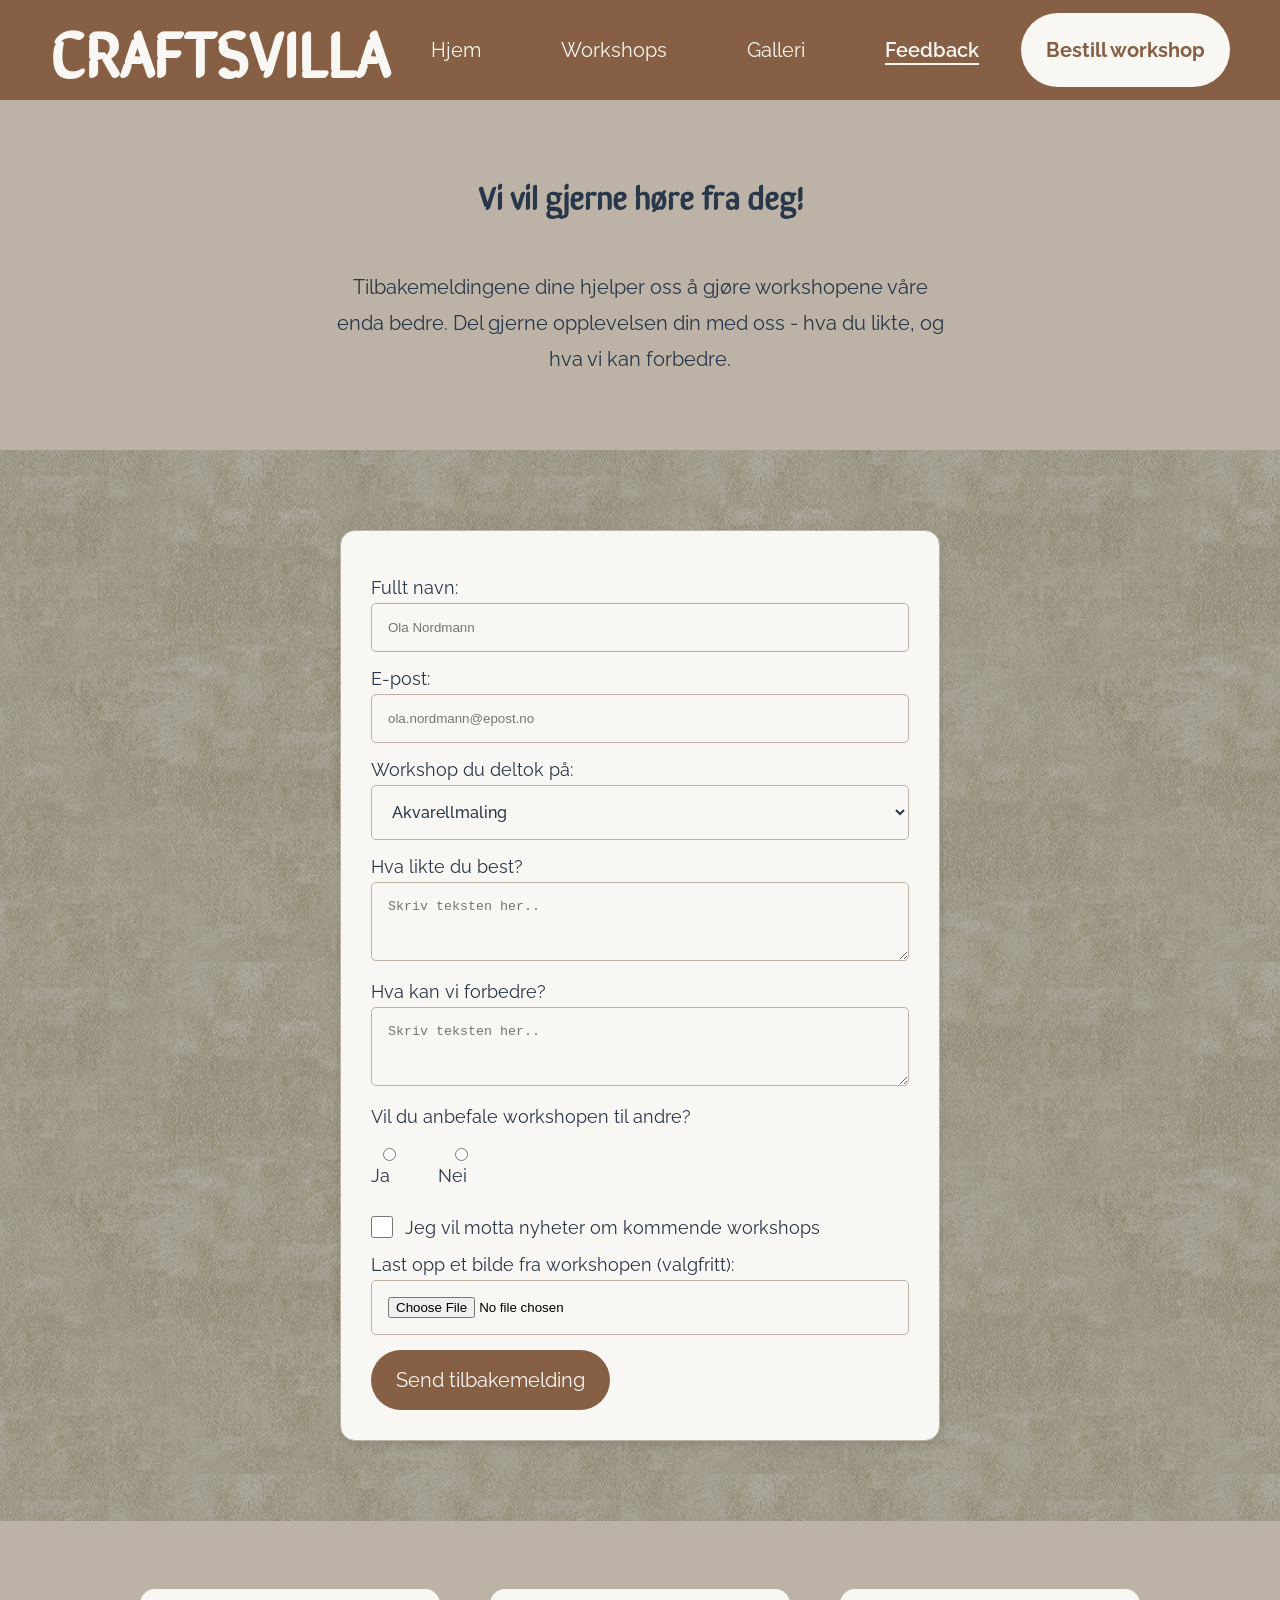
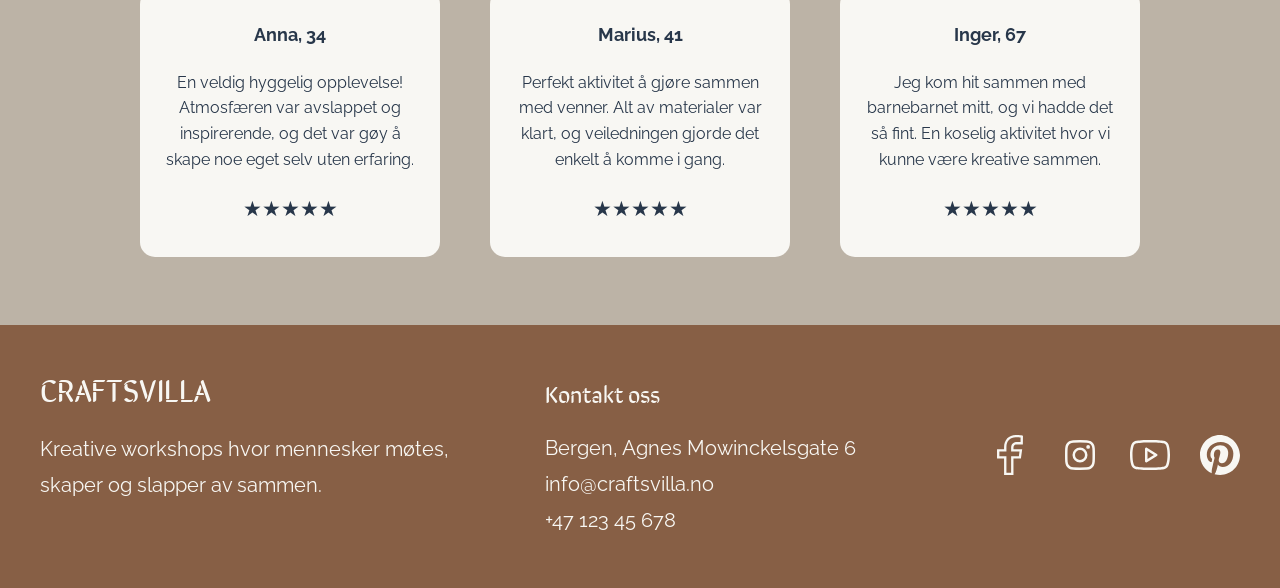
<file: feedback.html>
<!DOCTYPE html>
<html lang="no">
<head>
    <meta charset="UTF-8">
    <meta name="viewport" content="width=device-width, initial-scale=1.0">
    <title>Feedback | Craftsvilla</title>
    <link rel="stylesheet" href="./style.css">
</head>
<body>
     <header>
        <a href="index.html" class="logo">CRAFTSVILLA</a>
        <nav>
            <ul>
                <li><a href="index.html">Hjem</a></li>
                <li><a href="booking.html">Workshops</a></li>
                <li><a href="gallery.html">Galleri</a></li>
                <li><a href="feedback.html" class="active">Feedback</a></li>
            </ul>
        </nav>
        <a href="booking.html" class="cta">Bestill workshop</a>
    </header>

    <section class="feedback-intro">
        <h2>Vi vil gjerne høre fra deg!</h2>
        <p>Tilbakemeldingene dine hjelper oss å gjøre workshopene våre enda bedre. Del gjerne opplevelsen din med oss - hva du likte, og hva vi kan forbedre.</p>
    </section>

    <section class="feedback">
        <div class="container">
            <form class="feedback-form">
                <label for="name">Fullt navn:</label>
                <input type="text" id="name" name="name" placeholder="Ola Nordmann" required>
                <label for="email">E-post:</label>
                <input type="email" id="email" name="email" placeholder="ola.nordmann@epost.no" required>

                <label for="workshop">Workshop du deltok på:</label>
                <select id="workshop" name="workshop">
                <option value="akvarell">Akvarellmaling</option>
                <option value="lerret">Lerretsmaling</option>
                <option value="mosaikk">Mosaikkkunst</option>
                </select>

                <label for="favorite">Hva likte du best?</label>
                <textarea id="favorite" name="favorite" rows="3" placeholder="Skriv teksten her.."></textarea>

                <label for="improve">Hva kan vi forbedre?</label>
                <textarea id="improve" name="improve" rows="3" placeholder="Skriv teksten her.."></textarea>

                <p class="feedback-question">Vil du anbefale workshopen til andre?</p>
                <div class="radio-group">
                    <label>
                        <input type="radio" name="recommend" value="yes">
                        Ja
                    </label>

                    <label>
                        <input type="radio" name="recommend" value="no">
                        Nei
                    </label>
                </div>

                <label class="checkbox-option">
                    <input type="checkbox" name="newsletter">
                    <p>Jeg vil motta nyheter om kommende workshops</p>
                </label>

                <label for="photo">Last opp et bilde fra workshopen (valgfritt):</label>
                <input type="file" id="photo" name="photo">

                <button type="submit">Send tilbakemelding</button>
            </form>
        </div>
    </section>


    <section class="testimonials">
        <article class="testimonial-card">
            <h3>Anna, 34</h3>
            <p>En veldig hyggelig opplevelse! Atmosfæren var avslappet og inspirerende, og det var gøy å skape noe eget selv uten erfaring.</p>
            <div class="rating">★★★★★</div>
        </article>
        <article class="testimonial-card">
            <h3>Marius, 41</h3>
            <p>Perfekt aktivitet å gjøre sammen med venner. Alt av materialer var klart, og veiledningen gjorde det enkelt å komme i gang.</p>
            <div class="rating">★★★★★</div>
        </article>
        <article class="testimonial-card">
            <h3>Inger, 67</h3>
            <p>Jeg kom hit sammen med barnebarnet mitt, og vi hadde det så fint. En koselig aktivitet hvor vi kunne være kreative sammen.</p>
            <div class="rating">★★★★★</div>
        </article>
    </section>

      <footer>
        <div class="container">
            <div class="footer-about">
                <h2>CRAFTSVILLA</h2>
                <p>Kreative workshops hvor mennesker møtes, skaper og slapper av sammen.</p>
            </div>
            <div class="footer-contact">
                <h3>Kontakt oss</h3>
                <address>
                    Bergen, Agnes Mowinckelsgate 6
                    <a href="mailto:info@craftsvilla.no">info@craftsvilla.no</a>
                    <a href="tel:+4700000000">+47 123 45 678</a>
                </address>
            </div>
            <div class="footer-social">
                <a href=""><img src="./images/facebook-svgrepo-com.svg" alt="Facebook"></a>
                <a href=""><img src="./images/instagram-svgrepo-com.svg" alt="Instagram"></a>
                <a href=""><img src="./images/youtube-svgrepo-com.svg" alt="YouTube"></a>
                <a href=""><img src="./images/pinterest-180-svgrepo-com.svg" alt="Pinterest"></a>
            </div>
        </div>
    </footer>
</body>
</html>
</file>
<file: style.css>
@import url('https://fonts.googleapis.com/css2?family=Raleway:ital,wght@0,100..900;1,100..900&family=Sirin+Stencil&display=swap');

*{
	margin: 0;
	padding: 0;
	box-sizing: border-box;
}

:root {
    --primary-color: rgb(135, 95, 69);
    --secondary-color: rgb(188, 179, 166);
    --accent-color: hsl(49, 13%, 48%);
    --accent-texture: url("./images/clean-gray-paper.png");
    --surface: rgb(248, 247, 243);
    --text-color:rgb(40, 55, 74);
    --titles: Sirin Stencil;
    --main-font: Raleway;
}

/* SHARED HOVER BEHAVIOUR */

header .cta:hover,
.hero .container a:hover,
.gallery-cta a:hover {
    background-color: hsl(49, 13%, 90%);
    box-shadow: 0 4px 12px rgba(0, 0, 0, 0.12);
    transform: translateY(-2px);
}

.workshop-card .card-content a:hover,
.booking-form button:hover,
.feedback-form button:hover {
    background-color: var(--accent-color);
    box-shadow: 0 4px 12px rgba(0, 0, 0, 0.12);
    transform: translateY(-2px);
}

nav ul li a.active {
    text-decoration: underline;
    text-underline-offset: 6px;
    font-weight: 600;
}

/* SHARED SECTION TYPOGRAPHY */

.about h2,
.booking-intro h2,
.gallery-intro h2,
.feedback-intro h2{
    font-family: var(--titles);
    font-weight: 700;
    font-size: 32px;
    color: var(--text-color);
}

.about p,
.booking-intro p,
.gallery-intro p,
.feedback-intro p{
    font-family: var(--main-font);
    font-size: 20px;
    font-weight: 400;
    color: var(--text-color);
    line-height: 1.8;
    text-align: center;
    max-width: 52ch;
}

header{
    background: var(--primary-color);
    color: var(--surface);
    display: flex;
    padding: 50px;
    height: 100px;
    width: 100%;
    justify-content: space-between;
    align-items: center;
}

header a{
    text-decoration: none;
    color: var(--surface);
}

header .logo{
    font-family: var(--titles);
    font-weight: bold;
    font-size: 64px;
}

header .cta{
    font-family: var(--main-font);
    font-weight: 700;
    font-size: 20px;
    color: var(--primary-color);
    background-color: var(--surface);
    border-radius: 40px;
    padding: 25px;
}

ul li a{
    font-family: var(--main-font);
    font-size: 20px;
    font-weight: 400;
}

nav ul li a:hover{
    text-decoration: underline;
}

nav ul{
display: flex;
gap: 5rem;
}

nav ul li{
    list-style: none;
    padding: 0;
    display: flex;
}

.container{
    max-width: 1200px;
    margin: 0 auto;
}

.hero{
    background-color: var(--primary-color);
}

.hero .container{
    background-image: url(./images/hero.jpg);
    background-size: cover;
    background-position: 50% 30%;
    height: 630px;
    display: flex;
    align-items:flex-end;
    justify-content: space-between;
    padding: 90px;
    position: relative;
}

.hero-content {
    position: relative;
    z-index: 1;
    color: var(--surface);
}

.overlay {
    position: absolute;
    inset: 0;
    background: rgba(0, 0, 0, 0.4);
}

.hero-content h2{
    color: var(--surface);
    font-family: var(--titles);
    font-weight: 700;
    font-size: 36px;
}

.hero .container a{
    font-family: var(--main-font);
    font-weight: 700;
    font-size: 22px;
    color: var(--primary-color);
    background-color: var(--surface);
    border-radius: 40px;
    padding: 25px 35px;
    height: 75px;
    text-decoration: none;
    position: relative;
    z-index: 1;
}

.about{
    background-color: var(--secondary-color);
    height: 315px;
    display: flex;
    flex-direction: column;
    align-items: center;
    gap: 25px;
    padding: 50px;
}

.workshops{
    background-color: var(--secondary-color);
    height: 700px;
}

.workshops h2{
    font-family: var(--titles);
    font-weight: 700;
    font-size: 32px;
    color: var(--text-color);
}

.workshops .workshop-list{
    display: flex;
    justify-content: space-between;
}

.workshops .container{
    display: flex;
    flex-direction: column;
    gap: 50px;
}

.workshop-card{
    display:flex;
    flex-direction: column;
    height: 450px;
    width: 380px;
    gap: 30px;
    background-color: var(--surface);
    border-radius: 15px;
    overflow: hidden;
    box-shadow: 0px 4px 9px rgba(0, 0, 0, 0.1);
}

.workshop-card img{
    width: 100%;
    height: 250px;
    object-fit: cover;
    object-position: 50% 70%;
}

.card-content{
    display: flex;
    flex-direction: column;
    align-items: center;
    gap: 50px;
}

.card-content .card-header{
    display: flex;
    justify-content: space-between;
    width: 100%;
    padding: 0 38px;
    color: var(--text-color);
    font-family: var(--titles);
    font-size: large;
}

.workshop-card .card-content a{
    color:var(--surface);
    background-color: var(--primary-color);
    text-decoration: none;
    font-family: var(--main-font);
    font-weight: 400;
    font-size: 20px;
    border-radius: 40px;
    padding: 18px 25px;
}

.card-content .card-header p{
    font-family: var(--main-font);
    font-size: 20px;
    font-weight: 300;
}

.workshops .container p{
    font-family: var(--main-font);
    font-size: 20px;
    font-weight: 400;
    color: var(--text-color);
    align-self: center;
}

.workshops .container .coming-soon{
    font-family: var(--main-font);
    font-weight: 600;
}

.benefit-list{
    background-color: var(--accent-color);
    background-image: var(--accent-texture);
}

.benefit-list .container{
    display: flex;
    gap: 20px;
    /* justify-content: space-between; */
    /* height: 400px; */
    padding: 68px;
    align-items: center;
}

.container .benefit-card{
    display: flex;
    flex-direction: column;
    align-items: center;
    justify-content: center;
    height: 264px;
    width: 278px;
    gap: 30px;
    background-color: var(--surface);
    border-radius: 15px;
    text-align: center;
}

.container .benefit-card p{
    color:var(--text-color);
    font-family: var(--main-font);
    font-weight: 400;
    font-size: 20px;
}

footer {
    background-color: var(--primary-color);
    padding: 40px 0;
}

footer .container{
    display: flex;
    justify-content: space-between;
    align-items:flex-start;
    height: 100%;
}

footer h2{
    font-family: var(--titles);
    color: var(--surface);
    font-size: 32px;
    font-weight: 300;
}

footer h3{
    font-family: var(--titles);
    color: var(--surface);
    font-size: 24px;
    font-weight: 300;
}

footer p{
    font-family: var(--main-font);
    color: var(--surface);
    font-size: 20px;
    line-height: 1.8;
}

.footer-about,
.footer-contact{
    display: flex;
    flex-direction: column;
    gap: 20px;
    width: 450px;
    height: 100%;
}

.footer-contact{
    padding: 10px 30px;
}

.footer-contact address{
    display: flex;
    flex-direction: column;
    color: var(--surface);
    font-family: var(--main-font);
    font-size: 20px;
    font-style: normal;
    line-height: 1.8;
}

.footer-contact a{
    text-decoration: none;
    color: var(--surface);
}

.footer-social{
    display:flex;
    gap: 30px;
    align-self: center;
}

.footer-social img{
    height: 40px;
    width: 40px;
}

/* BOOKING-SIDE */

.booking-page .booking-intro,
.gallery-intro,
.feedback-intro{
    background-color: var(--secondary-color);
    height: 350px;
    display: flex;
    flex-direction: column;
    align-items: center;
    justify-content: space-around;
    padding: 48px;
}

.booking-page .booking-workshop-list{
    background-color: var(--accent-color);
    background-image: var(--accent-texture);
}

.booking-workshop-list .container{
    display: flex;
    height: 680px;
    align-items: center;
    gap:50px;
}

.booking-workshop-list .container .workshop-card{
    display:flex;
    flex-direction: column;
    height: 550px;
    width: 380px;
    gap: 30px;
    background-color: var(--surface);
    border-radius: 15px;
    overflow: hidden;
}

.booking-workshop-list .container .workshop-card p{
    font-family: var(--main-font);
    font-size: 18px;
    font-weight: 400;
    color: var(--text-color);
    line-height: 1.6;
    text-align: center;
}

.booking {
    background-color: var(--secondary-color);
}

.booking .container{
    display: flex;
    justify-content: center;
    padding: 80px 0;
}

.booking-form,
.feedback-form{
    width: 100%;
    max-width: 600px;
    margin: 0px auto;
    padding: 30px;
    text-align: left;
    border-radius: 15px;
    background-color: var(--surface);
    border: 1px solid var(--secondary-color);
    box-shadow: 0px 4px 8px rgba(0, 0, 0, 0.1);
}

form label {
    display: block;
    margin-top: 16px;
    font-family: var(--main-font);
    font-size: 18px;
    font-weight: 400;
    color: var(--text-color)
}

input,
textarea,
select {
    width: 100%;
    padding: 16px;
    margin-top: 5px;
    background-color: var(--surface);
    border: 1px solid var(--secondary-color);
    border-radius: 5px;
}

input[type="date"],[type="time"]{
    color: var(--text-color);
}

select{
    color: var(--text-color);
    font-family: var(--main-font);
    font-size: 16px;
    font-weight: 500;
}

.booking-form button,
.feedback-form button{
    color:var(--surface);
    background-color: var(--primary-color);
    text-decoration: none;
    border: none;
    cursor: pointer;
    font-family: var(--main-font);
    font-weight: 400;
    font-size: 20px;
    border-radius: 40px;
    padding: 18px 25px;
    margin-top: 10px;
}

/* GALLERI-SIDE */

.gallery{
    background-color: var(--accent-color);
    background-image: var(--accent-texture);
}

.gallery .container{
display: flex;
flex-wrap: wrap;
gap: 48px;
padding: 48px 0;
}

.gallery .container img{
width: 48%;
height: 500px;
object-fit: cover;
display: block;
border-radius: 5px;
box-shadow: 0px 4px 9px rgba(0, 0, 0, 0.1);
}

.gallery-cta{
    background-color: var(--secondary-color);
    height: 350px;
    display: flex;
    flex-direction: column;
    justify-content: center;
    align-items: center;
    gap: 24px;
}

.gallery-cta h2{
    font-family: var(--titles);
    font-weight: 700;
    font-size: 32px;
    color: var(--text-color);
}

.gallery-cta p{
    font-family: var(--main-font);
    font-size: 20px;
    font-weight: 400;
    color: var(--text-color);
    /* line-height: 1.6; */
}

.gallery-cta a{
    font-family: var(--main-font);
    font-weight: 700;
    font-size: 20px;
    color: var(--primary-color);
    background-color: var(--surface);
    border-radius: 40px;
    padding: 25px;
    height: 75px;
    width: 180px;
    margin-top: 50px;
    text-decoration: none;
    text-align: center;
}

/* FEEDBACK-SIDE */

.feedback{
    background-color: var(--accent-color);
    background-image: var(--accent-texture);
}

.feedback .container{
    display: flex;
    justify-content: center;
    padding: 80px 0;
}

.radio-group {
    display: flex;
    gap: 30px;
    margin-bottom: 30px;
}

.radio-group input[type="radio"] {
    cursor: pointer;
}

.feedback-form .feedback-question{
    font-family: var(--main-font);
    font-size: 18px;
    color: var(--text-color);
    margin-top: 16px;
}

.checkbox-option {
    display: flex;
    align-items: center;
    gap: 12px;
    font-size: 18px;
}

.checkbox-option input[type="checkbox"] {
    width: 22px;
    height: 22px;
    flex-shrink: 0;
    cursor: pointer;
    margin: 0;
}

.feedback-form button{
    margin-top: 15px;
}

.testimonials{
    background-color: var(--secondary-color);
    display: flex;
    align-items: center;
    justify-content: center;
    gap: 50px;
    align-items: stretch;
    padding: 68px;
}

.testimonials .testimonial-card{
    display: flex;
    flex-direction: column;
    align-items: center;
    width: 300px;
    padding: 2rem 1.5rem;
    gap: 1.25rem;
    background-color: var(--surface);
    border-radius: 15px;
    text-align: center;
    font-family: var(--main-font);
    color: var(--text-color);
    font-size: 16px;
    font-weight: 400;
    line-height: 1.6;
}

.testimonial-card h3{
    font-size: 1.125rem;
}

.testimonial-card p{
    flex-grow: 1;
}

.rating{
    font-size: 1.3rem;
    margin-top:auto;
}
</file>
